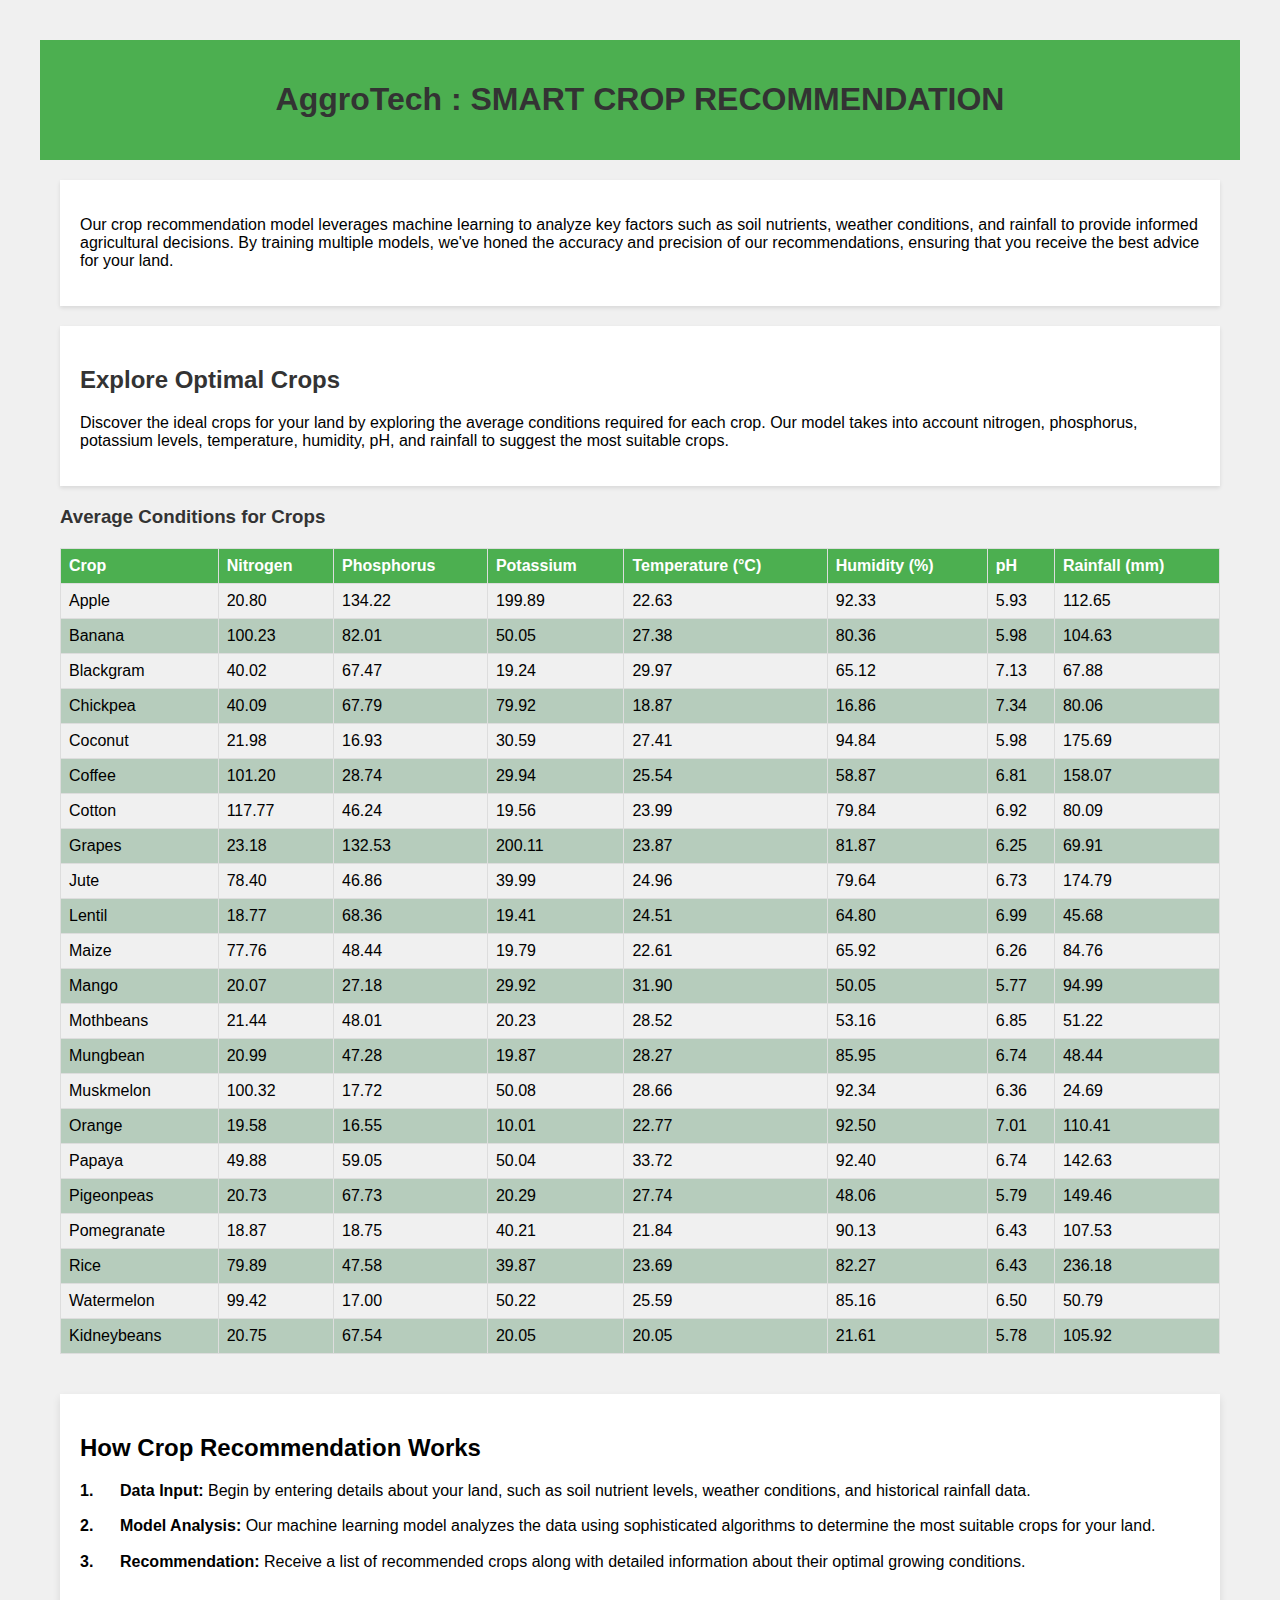
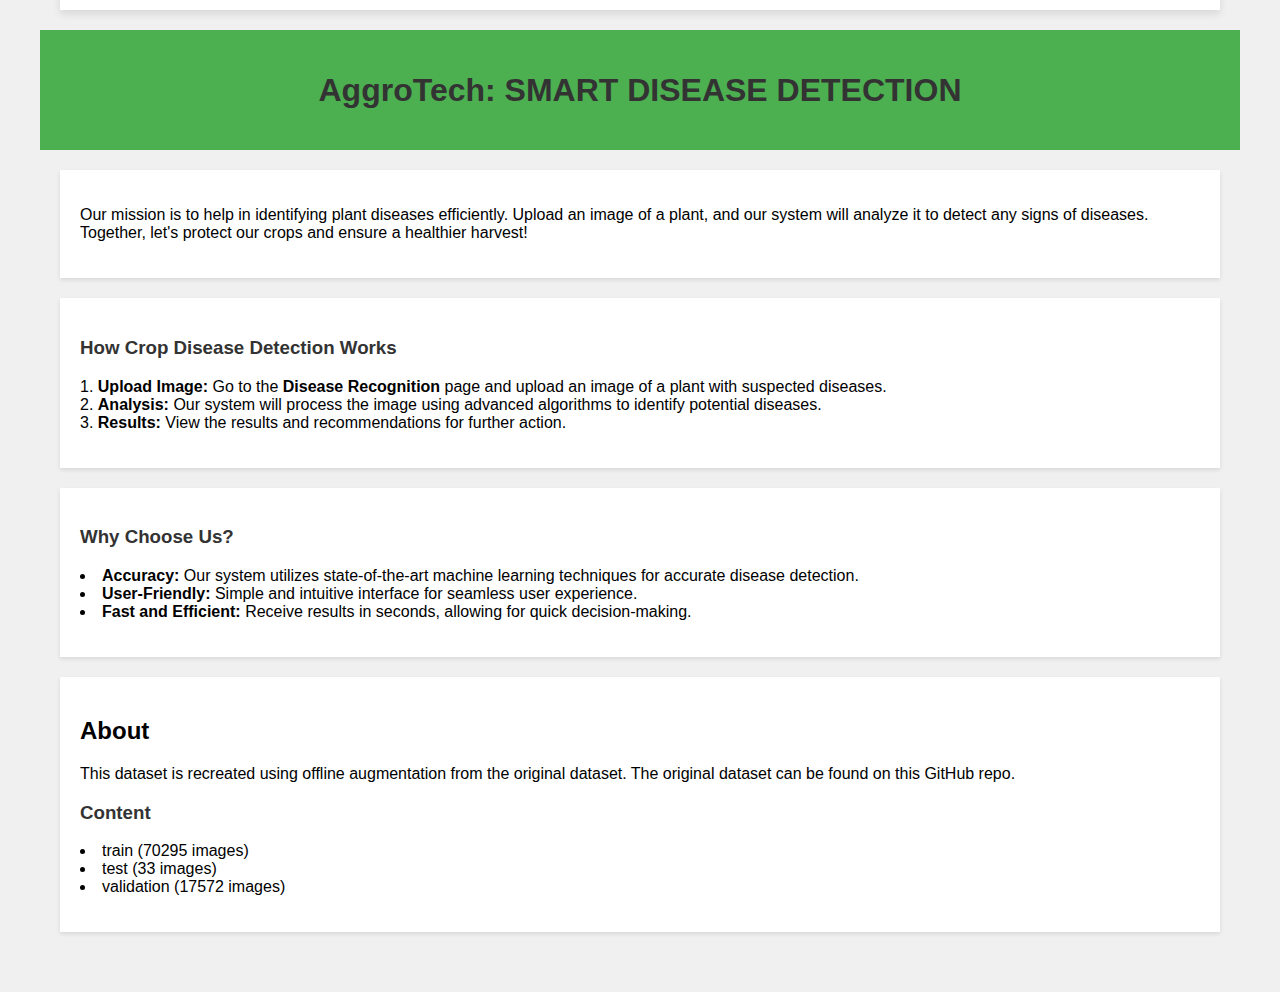
<file: Aggro-web-app/explore/index.html>
<!DOCTYPE html>
<html lang="en">

<head>
  <meta charset="UTF-8">
  <meta name="viewport" content="width=device-width, initial-scale=1.0">
  <title>AGGROTECH: Smart Crop Recommendation</title>
  <link rel="stylesheet" href="index.css">
</head>

<body>
  <header>
    <h1>AggroTech : SMART CROP RECOMMENDATION</h1>
  </header>
  <main>
    <section id="model-intro">
      <p>Our crop recommendation model leverages machine learning to analyze key factors such as soil nutrients, weather
        conditions, and rainfall to provide informed agricultural decisions. By training multiple models, we've honed
        the accuracy and precision of our recommendations, ensuring that you receive the best advice for your land.</p>
    </section>
    <section id="explore-crops">
      <h2>Explore Optimal Crops</h2>
      <p>Discover the ideal crops for your land by exploring the average conditions required for each crop. Our model
        takes into account nitrogen, phosphorus, potassium levels, temperature, humidity, pH, and rainfall to suggest
        the most suitable crops.</p>
    </section>
    <section id="crops-table">
      <h3>Average Conditions for Crops</h3>
      <table id="crop-table">
        <thead>
          <tr>
            <th>Crop</th>
            <th>Nitrogen</th>
            <th>Phosphorus</th>
            <th>Potassium</th>
            <th>Temperature (°C)</th>
            <th>Humidity (%)</th>
            <th>pH</th>
            <th>Rainfall (mm)</th>
          </tr>
        </thead>
        <tbody>
          <!-- Table rows will be inserted here by JavaScript -->
        </tbody>
      </table>
    </section>
  </main>

  <section id="crop-recommendation-how-it-works">
    <h2>How Crop Recommendation Works</h2>
    <ol>
      <li><strong>Data Input:</strong> Begin by entering details about your land, such as soil nutrient levels, weather
        conditions, and historical rainfall data.</li>
      <li><strong>Model Analysis:</strong> Our machine learning model analyzes the data using sophisticated algorithms
        to determine the most suitable crops for your land.</li>
      <li><strong>Recommendation:</strong> Receive a list of recommended crops along with detailed information about
        their optimal growing conditions.</li>
    </ol>
  </section>


  <header>
    <h1>AggroTech: SMART DISEASE DETECTION</h1>
  </header>

  <section id="smart-disease-detection">
    <p>Our mission is to help in identifying plant diseases efficiently. Upload an image of a plant, and our system will
      analyze it to detect any signs of diseases. Together, let's protect our crops and ensure a healthier harvest!</p>
  </section>

  <section id="smart-disease-detection">
    <h3>How Crop Disease Detection Works</h3>
    <ol>
      <li><strong>Upload Image:</strong> Go to the <strong>Disease Recognition</strong> page and upload an image of a
        plant with suspected diseases.</li>
      <li><strong>Analysis:</strong> Our system will process the image using advanced algorithms to identify potential
        diseases.</li>
      <li><strong>Results:</strong> View the results and recommendations for further action.</li>
    </ol>
  </section>

  <section id="smart-disease-detection">
    <h3>Why Choose Us?</h3>
    <ul>
      <li><strong>Accuracy:</strong> Our system utilizes state-of-the-art machine learning techniques for accurate
        disease detection.</li>
      <li><strong>User-Friendly:</strong> Simple and intuitive interface for seamless user experience.</li>
      <li><strong>Fast and Efficient:</strong> Receive results in seconds, allowing for quick decision-making.</li>
    </ul>
  </section>


  <section id="about-project">
    <h2>About</h2>
    <p>This dataset is recreated using offline augmentation from the original dataset. The original dataset can be found
      on this GitHub repo.</p>
    <h3>Content</h3>
    <ul>
      <li>train (70295 images)</li>
      <li>test (33 images)</li>
      <li>validation (17572 images)</li>
    </ul>
  </section>



  <script src="index.js"></script>
</body>

</html>
</file>
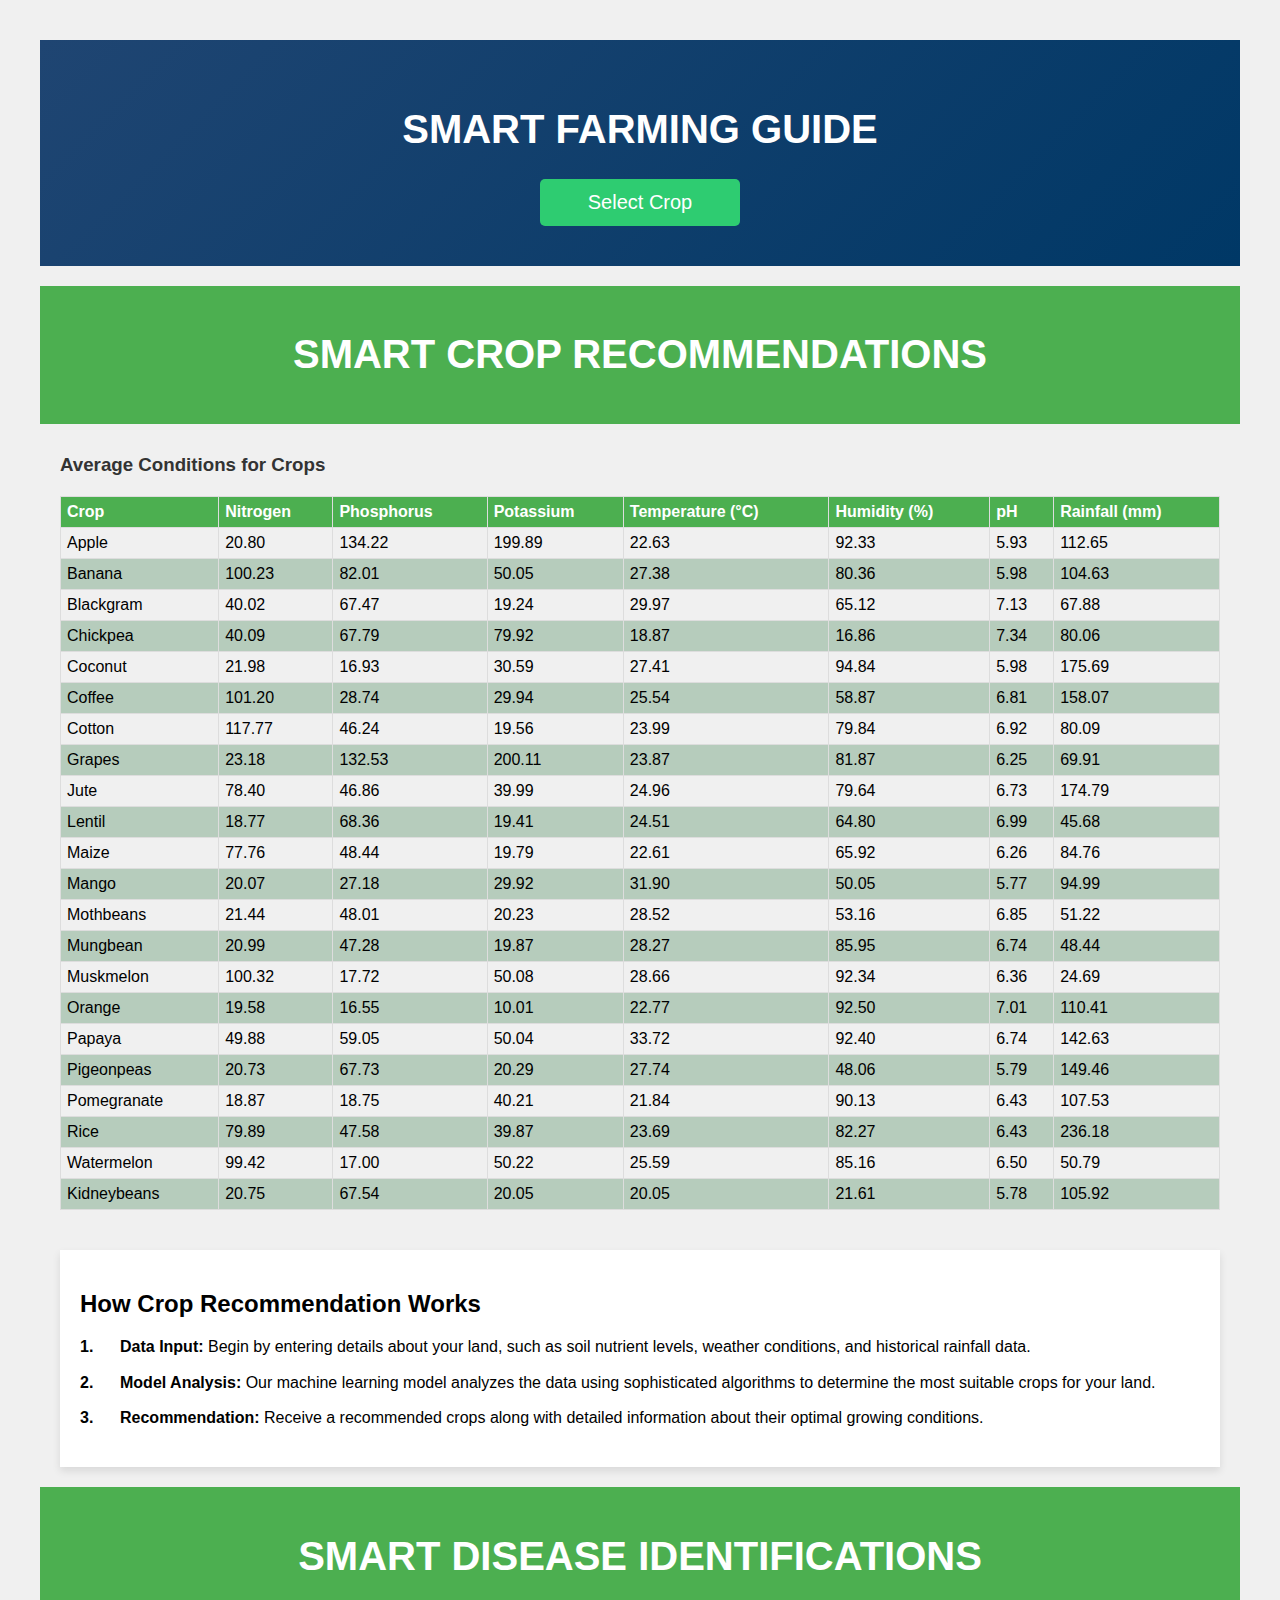
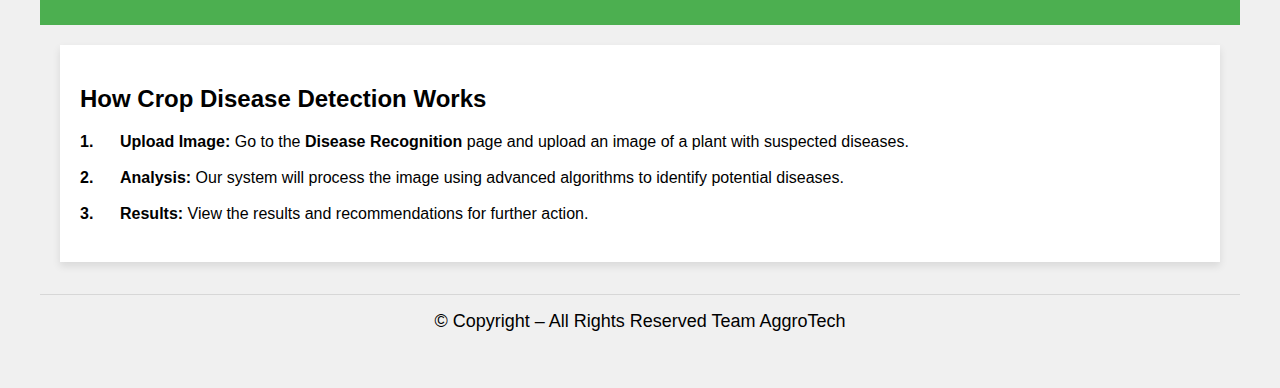
<file: Aggro-web-app/guide/index.html>
<!DOCTYPE html>
<html lang="en">
  <head>
    <meta charset="UTF-8" />
    <meta name="viewport" content="width=device-width, initial-scale=1.0" />
    <title>Guidance</title>
    <link rel="stylesheet" href="styles.css" />
  </head>

  <body>
    <div class="container">
      <header class="hero">
        <h1>SMART FARMING GUIDE</h1>
        <div class="dropdown">
          <button class="dropbtn" onclick="toggleDropdown()">
            Select Crop
          </button>
          <div id="dropdownContent" class="dropdown-content">
            <a href="#" onclick="showCrop('apple')">Apple</a>
            <a href="#" onclick="showCrop('banana')">Banana</a>
            <a href="#" onclick="showCrop('blackgram')">Black gram</a>
            <a href="#" onclick="showCrop('chickpea')">Chickpea</a>
            <a href="#" onclick="showCrop('coffee')">Coffee</a>
            <a href="#" onclick="showCrop('coconut')">Coconut</a>
            <a href="#" onclick="showCrop('cotton')">Cotton</a>
            <a href="#" onclick="showCrop('grapes')">Grapes</a>
            <a href="#" onclick="showCrop('jute')">Jute</a>
            <a href="#" onclick="showCrop('kidneybeans')">Kidneybeans</a>
            <a href="#" onclick="showCrop('lentil')">Lentil</a>
            <a href="#" onclick="showCrop('maize')">Maize</a>
            <a href="#" onclick="showCrop('mungbean')">Mung bean</a>
            <a href="#" onclick="showCrop('mothbeans')">Moth beans</a>
            <a href="#" onclick="showCrop('muskmelon')">Muskmelon</a>
            <a href="#" onclick="showCrop('orange')">Orange</a>
            <a href="#" onclick="showCrop('papaya')">Papaya</a>
            <a href="#" onclick="showCrop('pigeonpeas')">Pigeon peas</a>
            <a href="#" onclick="showCrop('pomegranate')">Pomegranate</a>
            <a href="#" onclick="showCrop('rice')">Rice</a>
            <a href="#" onclick="showCrop('watermelon')">Watermelon</a>
            <a href="#" onclick="showCrop('mango')">Mango</a>
          </div>
        </div>
      </header>
      <div id="cropInfo" class="crop-info">
        <!-- Crop information will be displayed here -->
      </div>
    </div>

    <header>
      <h1>SMART CROP RECOMMENDATIONS</h1>
    </header>
    <main>
      <!-- <section id="model-intro">
        <p>
          Our crop recommendation model leverages machine learning to analyze
          key factors such as soil nutrients, weather conditions, and rainfall
          to provide informed agricultural decisions. By training multiple
          models, we've honed the accuracy and precision of our recommendations,
          ensuring that you receive the best advice for your land.
        </p>
      </section>
      <section id="explore-crops">
        <h2>Explore Optimal Crops</h2>
        <p>
          Discover the ideal crops for your land by exploring the average
          conditions required for each crop. Our model takes into account
          nitrogen, phosphorus, potassium levels, temperature, humidity, pH, and
          rainfall to suggest the most suitable crops.
        </p>
      </section> -->
      <section id="crops-table">
        <h3>Average Conditions for Crops</h3>
        <table id="crop-table">
          <thead>
            <tr>
              <th>Crop</th>
              <th>Nitrogen</th>
              <th>Phosphorus</th>
              <th>Potassium</th>
              <th>Temperature (°C)</th>
              <th>Humidity (%)</th>
              <th>pH</th>
              <th>Rainfall (mm)</th>
            </tr>
          </thead>
          <tbody>
            <!-- Table rows will be inserted here by JavaScript -->
          </tbody>
        </table>
      </section>
    </main>

    <section id="crop-recommendation-how-it-works">
      <h2>How Crop Recommendation Works</h2>
      <ol>
        <li>
          <strong>Data Input:</strong> Begin by entering details about your
          land, such as soil nutrient levels, weather conditions, and historical
          rainfall data.
        </li>
        <li>
          <strong>Model Analysis:</strong> Our machine learning model analyzes
          the data using sophisticated algorithms to determine the most suitable
          crops for your land.
        </li>
        <li>
          <strong>Recommendation:</strong> Receive a recommended crops
          along with detailed information about their optimal growing
          conditions.
        </li>
      </ol>
    </section>

    <header>
      <h1>SMART DISEASE IDENTIFICATIONS</h1>
    </header>

    <!-- <section id="smart-disease-detection">
      <p>
        Our mission is to help in identifying plant diseases efficiently. Upload
        an image of a plant, and our system will analyze it to detect any signs
        of diseases. Together, let's protect our crops and ensure a healthier
        harvest!
      </p>
    </section> -->

    <section id="crop-recommendation-how-it-works">
      <h2>How Crop Disease Detection Works</h2>
      <ol>
        <li>
          <strong>Upload Image:</strong> Go to the
          <strong>Disease Recognition</strong> page and upload an image of a
          plant with suspected diseases.
        </li>
        <li>
          <strong>Analysis:</strong> Our system will process the image using
          advanced algorithms to identify potential diseases.
        </li>
        <li>
          <strong>Results:</strong> View the results and recommendations for
          further action.
        </li>
      </ol>
    </section>

    <!-- <section id="about-project">
      <h2>About</h2>
      <p>
        This dataset is recreated using offline augmentation from the original
        dataset. The original dataset can be found on this GitHub repo.
      </p>
      <h3>Content</h3>
      <ul>
        <li>train (70295 images)</li>
        <li>test (33 images)</li>
        <li>validation (17572 images)</li>
      </ul>
    </section> -->

    <section class="footer">
      <p class="footer-text">© Copyright – All Rights Reserved Team AggroTech</p>
    </div>

  </section>
    <script src="script.js"></script>
  </body>
</html>
</file>
<file: Aggro-web-app/explore/index.css>
body,
html {
  margin: 10px;
  border: 10px;
  padding: 10px;
  font-family: "Segoe UI", Tahoma, Geneva, Verdana, sans-serif;
  background-color: #f0f0f0;
}

header {
  background-color: #4caf50;
  color: white;
  padding: 20px;
  text-align: center;
}

main {
  padding: 20px;
}

h1,
h2,
h3 {
  color: #333;
}

#model-intro,
#explore-crops {
  background-color: white;
  margin-bottom: 20px;
  padding: 20px;
  box-shadow: 0 2px 4px rgba(0, 0, 0, 0.1);
}

table {
  width: 100%;
  border-collapse: collapse;
  margin-top: 20px;
}

th,
td {
  border: 1px solid #ddd;
  text-align: left;
  padding: 8px;
}

th {
  background-color: #4caf50;
  color: white;
}

tr:nth-child(even) {
  background-color: #b6ccbc;
}

#crop-recommendation-how-it-works {
  background-color: #fff;
  margin-top: 20px;
  margin-bottom: 20px;
  margin-left: 20px;
  margin-right: 20px;
  padding: 20px;
  box-shadow: 0 4px 8px rgba(0, 0, 0, 0.1);
}

#crop-recommendation-how-it-works h2 {
  color: #000000;
  margin-bottom: 16px;
}

#crop-recommendation-how-it-works ol {
  counter-reset: list-counter;
  list-style: none;
  padding-left: 0;
}

#crop-recommendation-how-it-works ol li {
  counter-increment: list-counter;
  padding-left: 40px;
  position: relative;
  margin-bottom: 10px;
  line-height: 1.6;
}

#crop-recommendation-how-it-works ol li::before {
  content: counter(list-counter) ".";
  position: absolute;
  left: 0;
  top: 0;
  font-weight: bold;
  color: #000000;
}

#smart-disease-detection,
#about-project {
  background-color: white;
  margin-top: 20px;
  margin-bottom: 20px;
  margin-left: 20px;
  margin-right: 20px;
  padding: 20px;
  box-shadow: 0 2px 4px rgba(0, 0, 0, 0.1);
}

#smart-disease-detection h2,
#about-project h2 {
  color: #000000;
}

#smart-disease-detection ol,
#smart-disease-detection ul,
#about-project ul {
  list-style-position: inside;
  padding-left: 0;
}

/* Base styles - already provided above, apply for all devices */

/* Mobile-specific styles */
@media screen and (max-width: 768px) {
  /* Base styles - apply for all devices */
  body,
  html {
    margin: 0;
    padding: 0;
    font-family: "Segoe UI", Tahoma, Geneva, Verdana, sans-serif;
    background-color: #f0f0f0;
  }

  header {
    background-color: #4caf50;
    color: white;
    padding: 20px;
    text-align: center;
  }

  main {
    padding: 15px;
  }

  h1,
  h2,
  h3 {
    color: #333;
  }

  section {
    background-color: white;
    margin: 10px;
    padding: 20px;
    box-shadow: 0 2px 4px rgba(0, 0, 0, 0.1);
  }

  table {
    width: 100%;
    border-collapse: collapse;
    margin-top: 20px;
  }

  th,
  td {
    border: 1px solid #ddd;
    text-align: left;
    padding: 8px;
  }

  th {
    background-color: #4caf50;
    color: white;
  }

  tr:nth-child(even) {
    background-color: #b6ccbc;
  }

  button {
    background-color: #4caf50;
    color: white;
    border: none;
    padding: 10px 20px;
    border-radius: 5px;
    cursor: pointer;
    font-size: 16px;
    margin-top: 20px;
  }

  button:hover {
    background-color: #45a049;
  }

  /* Mobile-specific styles */
  @media screen and (max-width: 768px) {
    header,
    main,
    section,
    button {
      padding: 10px;
    }

    h1,
    h2,
    h3 {
      font-size: 20px; /* Adjust heading sizes for better readability */
    }
    /* Base styles for table - apply for all devices */
    table {
      width: 100%;
      border-collapse: collapse;
      margin-top: 20px;
    }

    th,
    td {
      border: 1px solid #ddd;
      text-align: left;
      padding: 8px;
    }

    th {
      background-color: #4caf50;
      color: white;
    }

    tr:nth-child(even) {
      background-color: #f2f2f2;
    }

    /* Mobile-specific styles */
    @media screen and (max-width: 768px) {
      table {
        display: block;
        overflow-x: auto; /* Allows table to scroll horizontally on small screens */
      }

      th,
      td {
        padding: 10px 5px; /* Reduces padding to fit content on smaller screens */
        font-size: 14px; /* Smaller font size for better readability */
      }

      th {
        font-size: 16px; /* Slightly larger font size for headers for emphasis */
      }
    }

    th,
    td {
      padding: 6px; /* Smaller padding for table cells */
    }

    button {
      padding: 8px 16px; /* Smaller padding for buttons */
      font-size: 14px; /* Smaller font size for button text */
    }
  }
}
</file>
<file: Aggro-web-app/guide/styles.css>
body,
html {
  margin: 10px;
  border: 10px;
  padding: 10px;
  font-family: "Segoe UI", Tahoma, Geneva, Verdana, sans-serif;
  background-color: #f0f0f0;
}

header {
  background-color: #4caf50;
  color: white;
  padding: 20px;
  text-align: center;
}



@media (min-width: 481px) and (max-width: 767px) {
  header h1 {
    font-size: 1.2rem;
  }

}

@media (min-width: 320px) and (max-width: 480px) {
  header h1 {
    font-size: 1.2rem;
  }

}



main {
  padding: 20px;
}

h1,
h2,
h3 {
  color: #333;
}

#model-intro,
#explore-crops {
  background-color: white;
  margin-bottom: 20px;
  padding: 20px;
  box-shadow: 0 2px 4px rgba(0, 0, 0, 0.1);
}

table {
  width: 100%;
  border-collapse: collapse;
  margin-top: 20px;
}

th,
td {
  border: 1px solid #ddd;
  text-align: left;
  padding: 8px;
}

th {
  background-color: #4caf50;
  color: white;
}

tr:nth-child(even) {
  background-color: #b6ccbc;
}

#crop-recommendation-how-it-works {
  background-color: #fff;
  margin-top: 20px;
  margin-bottom: 20px;
  margin-left: 20px;
  margin-right: 20px;
  padding: 20px;
  box-shadow: 0 4px 8px rgba(0, 0, 0, 0.1);
}

#crop-recommendation-how-it-works h2 {
  color: #000000;
  margin-bottom: 16px;
}

#crop-recommendation-how-it-works ol {
  counter-reset: list-counter;
  list-style: none;
  padding-left: 0;
}

#crop-recommendation-how-it-works ol li {
  counter-increment: list-counter;
  padding-left: 40px;
  position: relative;
  margin-bottom: 10px;
  line-height: 1.6;
}

#crop-recommendation-how-it-works ol li::before {
  content: counter(list-counter) ".";
  position: absolute;
  left: 0;
  top: 0;
  font-weight: bold;
  color: #000000;
}

#smart-disease-detection,
#about-project {
  background-color: white;
  margin-top: 20px;
  margin-bottom: 20px;
  margin-left: 20px;
  margin-right: 20px;
  padding: 20px;
  box-shadow: 0 2px 4px rgba(0, 0, 0, 0.1);
}


#smart-disease-detection ol li {
  counter-increment: list-counter;
  margin-bottom: 10px;
}

#smart-disease-detection h2,
#about-project h2 {
  color: #000000;
}

#smart-disease-detection ol,
#smart-disease-detection ul,
#about-project ul {
  list-style-position: inside;
  padding-left: 0;
}

/* Base styles - already provided above, apply for all devices */

/* Mobile-specific styles */
@media screen and (max-width: 768px) {

  /* Base styles - apply for all devices */
  body,
  html {
    margin: 0;
    padding: 0;
    font-family: "Segoe UI", Tahoma, Geneva, Verdana, sans-serif;
    background-color: #f0f0f0;
  }

  header {
    background-color: #4caf50;
    color: white;
    padding: 20px;
    text-align: center;
  }

  main {
    padding: 15px;
  }

  h1,
  h2,
  h3 {
    color: #333;
  }

  section {
    background-color: white;
    margin: 10px;
    padding: 20px;
    box-shadow: 0 2px 4px rgba(0, 0, 0, 0.1);
  }

  table {
    width: 100%;
    border-collapse: collapse;
    margin-top: 20px;
  }

  th,
  td {
    border: 1px solid #ddd;
    text-align: left;
    padding: 8px;
  }

  th {
    background-color: #4caf50;
    color: white;
  }

  tr:nth-child(even) {
    background-color: #b6ccbc;
  }

  button {
    background-color: #4caf50;
    color: white;
    border: none;
    padding: 10px 20px;
    border-radius: 5px;
    cursor: pointer;
    font-size: 16px;
    margin-top: 20px;
  }

  button:hover {
    background-color: #45a049;
  }
}

/* Mobile-specific styles */
@media screen and (max-width: 768px) {

  header,
  main,
  section,
  button {
    padding: 10px;
  }

  h1,
  h2,
  h3 {
    font-size: 20px;
    /* Adjust heading sizes for better readability */
  }

  /* Base styles for table - apply for all devices */
  table {
    width: 100%;
    border-collapse: collapse;
    margin-top: 20px;
  }

  th,
  td {
    border: 1px solid #ddd;
    text-align: left;
    padding: 8px;
  }

  th {
    background-color: #4caf50;
    color: white;
  }

  tr:nth-child(even) {
    background-color: #f2f2f2;
  }
}

/* Mobile-specific styles */
@media screen and (max-width: 768px) {
  table {
    display: block;
    overflow-x: auto;
    /* Allows table to scroll horizontally on small screens */
  }

  th,
  td {
    padding: 10px 5px;
    /* Reduces padding to fit content on smaller screens */
    font-size: 14px;
    /* Smaller font size for better readability */
  }

  th {
    font-size: 16px;
    /* Slightly larger font size for headers for emphasis */
  }
}

th,
td {
  padding: 6px;
  /* Smaller padding for table cells */
}

button {
  padding: 8px 16px;
  /* Smaller padding for buttons */
  font-size: 14px;
  /* Smaller font size for button text */
}
























.hero {
  text-align: center;
  background: linear-gradient(135deg, #1f4572, #003866);
  padding: 40px;
  /* border-radius: 8px; */
  margin-bottom: 20px;
}

h1 {
  font-size: 2.5rem;
  color: white;
}


@media (min-width: 481px) and (max-width: 767px) {
  .hero h1 {
    font-size: 1.2rem;
  }

}

@media (min-width: 320px) and (max-width: 480px) {
  .hero h1 {
    font-size: 1.2rem;
  }

}

h3 {
  margin: 10px 0;
}

p {
  margin-bottom: 20px;
}


.dropdown {
  position: relative;
  display: inline-block;
}

.dropbtn {
  background-color: #2ecc71;
  color: white;
  padding: 12px 20px;
  font-size: 20px;
  border: none;
  border-radius: 5px;
  width: 200px;
  cursor: pointer;
  transition: background-color 0.3s, transform 0.2s;
}

.dropbtn:hover {
  background-color: #27ae60;
  transform: translateY(-2px);
}

.dropdown-content {
  display: none;
  position: absolute;
  background-color: #fff;
  width: 200px;
  box-shadow: 0 2px 8px rgba(0, 0, 0, 0.2);
  z-index: 1;
  border-radius: 5px;
  opacity: 0;
  /* For transition effect */
  transition: opacity 0.3s ease;
}

.dropdown:hover .dropdown-content {
  display: block;
  opacity: 1;
  /* Fade-in effect */
}

.dropdown-content a {
  color: black;
  padding: 12px 16px;
  text-decoration: none;
  display: block;
  transition: background-color 0.3s, padding 0.3s;
}

.dropdown-content a:hover {
  background-color: #f1f1f1;
  padding-left: 20px;
  /* Subtle effect on hover */
}

@media (max-width: 600px) {
  .dropbtn {
    font-size: 18px;
    /* Responsive font size */
    padding: 10px 15px;
  }

  .dropdown-content {
    min-width: 150px;
    /* Adjust for smaller screens */
  }
}


.show {
  display: block;
}

.gallery {
  display: grid;
  grid-template-columns: repeat(auto-fill, minmax(300px, 1fr));
  gap: 20px;
}

.gallery-item {
  background: white;
  border-radius: 8px;
  box-shadow: 0 2px 10px rgba(0, 0, 0, 0.1);
  text-align: center;
  overflow: hidden;
  transition: transform 0.3s;
}

.gallery-item:hover {
  transform: scale(1.05);
}

.gallery-item img {
  width: 100%;
  height: auto;
}

.crop-info {
  padding: 20px;
  background: white;
  /* border-radius: 8px; */
  box-shadow: 0 2px 10px rgba(0, 0, 0, 0.1);
  display: none;
  /* Hidden by default */
  margin-top: 20px;
}



.footer {
  padding: 1rem;
  padding-top: 1rem;
  margin-top: 2rem;
  text-align: center;
  font-size: 2rem;
  font-weight: normal;
  color: #000;
  border-top: 0.1rem solid rgba(0, 0, 0, 0.1);
}

.footer-text {
  color: #000000;
  font-size: 18px;
  margin: 0;
}

@media (min-width: 481px) and (max-width: 767px) {
  .footer-text {
    font-size: 12px;
  }
}

@media (min-width: 320px) and (max-width: 480px) {
  .footer-text {
    font-size: 12px;
  }
}
</file>
